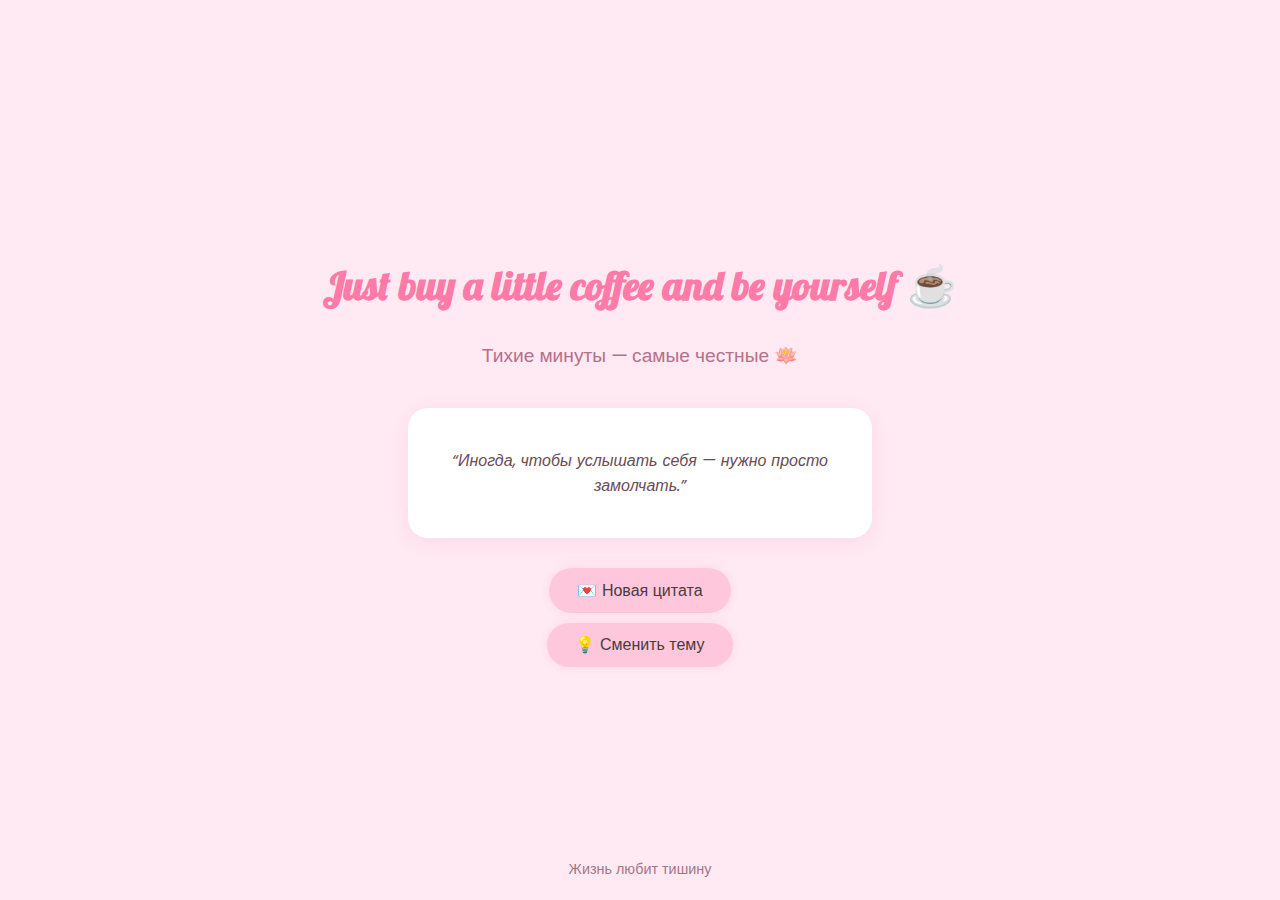
<file: blog/templates/index.html>
<!DOCTYPE html>
<html lang="ru">
<head>
  <meta charset="UTF-8">
  <meta name="viewport" content="width=device-width, initial-scale=1.0">
  <title>Just buy a little coffee and be yourself ☕</title>

  <!-- Подключаем Google Fonts -->
  <link href="https://fonts.googleapis.com/css2?family=Lobster&family=Poppins:wght@400;600&display=swap" rel="stylesheet">

  <style>
    /* --- Общие стили --- */
    body {
      margin: 0;
      font-family: "Poppins", "Segoe UI", sans-serif;
      background-color: #ffeaf3;
      color: #3b2f2f;
      display: flex;
      flex-direction: column;
      align-items: center;
      justify-content: center;
      height: 100vh;
      text-align: center;
      transition: background-color 0.5s, color 0.5s;
    }

    h1 {
      font-family: 'Lobster', cursive;
      font-size: 2.5em;
      color: #ff7ba7;
      margin-bottom: 0.3em;
      animation: fadeIn 2s ease forwards;
    }

    p.subtitle {
      font-size: 1.2em;
      color: #b8708a;
      margin-bottom: 2em;
      animation: fadeIn 3s ease forwards;
    }

    .quote-box {
      background: #fff;
      border-radius: 20px;
      padding: 1.5em 2em;
      box-shadow: 0 4px 20px #ffc7dc80;
      max-width: 400px;
      margin-bottom: 20px;
      transition: background 0.5s, color 0.5s;
    }

    .quote {
      font-style: italic;
      color: #6b4b55;
    }

    button {
      margin-top: 10px;
      padding: 0.8em 1.8em;
      font-size: 1em;
      border: none;
      border-radius: 30px;
      background: #ffc7dc;
      color: #4a3a3a;
      cursor: pointer;
      box-shadow: 0 0 10px #ffc7dc80;
      transition: background 0.3s, box-shadow 0.3s, transform 0.2s;
    }

    button:hover {
      box-shadow: 0 0 20px #ffc7dc;
      transform: translateY(-2px);
    }

    footer {
      position: absolute;
      bottom: 20px;
      font-size: 0.9em;
      color: #a17788;
      animation: fadeIn 5s ease forwards;
    }

    @keyframes fadeIn {
      from { opacity: 0; transform: translateY(10px); }
      to { opacity: 1; transform: translateY(0); }
    }

    /* --- Тёмная тема --- */
    .dark {
      background-color: #1a1a1a;
      color: #ffb6c1;
    }

    .dark .quote-box {
      background-color: #2a2a2a;
    }

    .dark .quote {
      color: #ffb6c1;
    }

    .dark button {
      background: #ff91a4;
      color: #1a1a1a;
    }
  </style>
</head>
<body>
  <h1>Just buy a little coffee and be yourself ☕</h1>
  <p class="subtitle">Тихие минуты — самые честные 🪷</p>

  <div class="quote-box">
    <p class="quote" id="quote">“Иногда, чтобы услышать себя — нужно просто замолчать.”</p>
  </div>

  <button onclick="newQuote()">💌 Новая цитата</button>
  <button id="theme-btn">💡 Сменить тему</button>

  <footer>Жизнь любит тишину</footer>

  <script>
    const quotes = [
      "“Иногда, чтобы услышать себя — нужно просто замолчать.”",
      "“Ты не опоздал. Ты просто идёшь в своём темпе.”",
      "“Счастье — это когда внутри спокойно.”",
      "“Никто не торопится в вечность, но все бегут куда-то.”",
      "“Любовь — это когда молчание звучит громче слов.”",
      "“Иди медленно. Мир подождёт.”"
    ];

    function newQuote() {
      const quoteText = document.getElementById("quote");
      const random = Math.floor(Math.random() * quotes.length);
      quoteText.textContent = quotes[random];
    }

    const themeBtn = document.getElementById('theme-btn');
    themeBtn.addEventListener('click', () => {
      document.body.classList.toggle('dark');
    });
  </script>
</body>
</html>
</file>
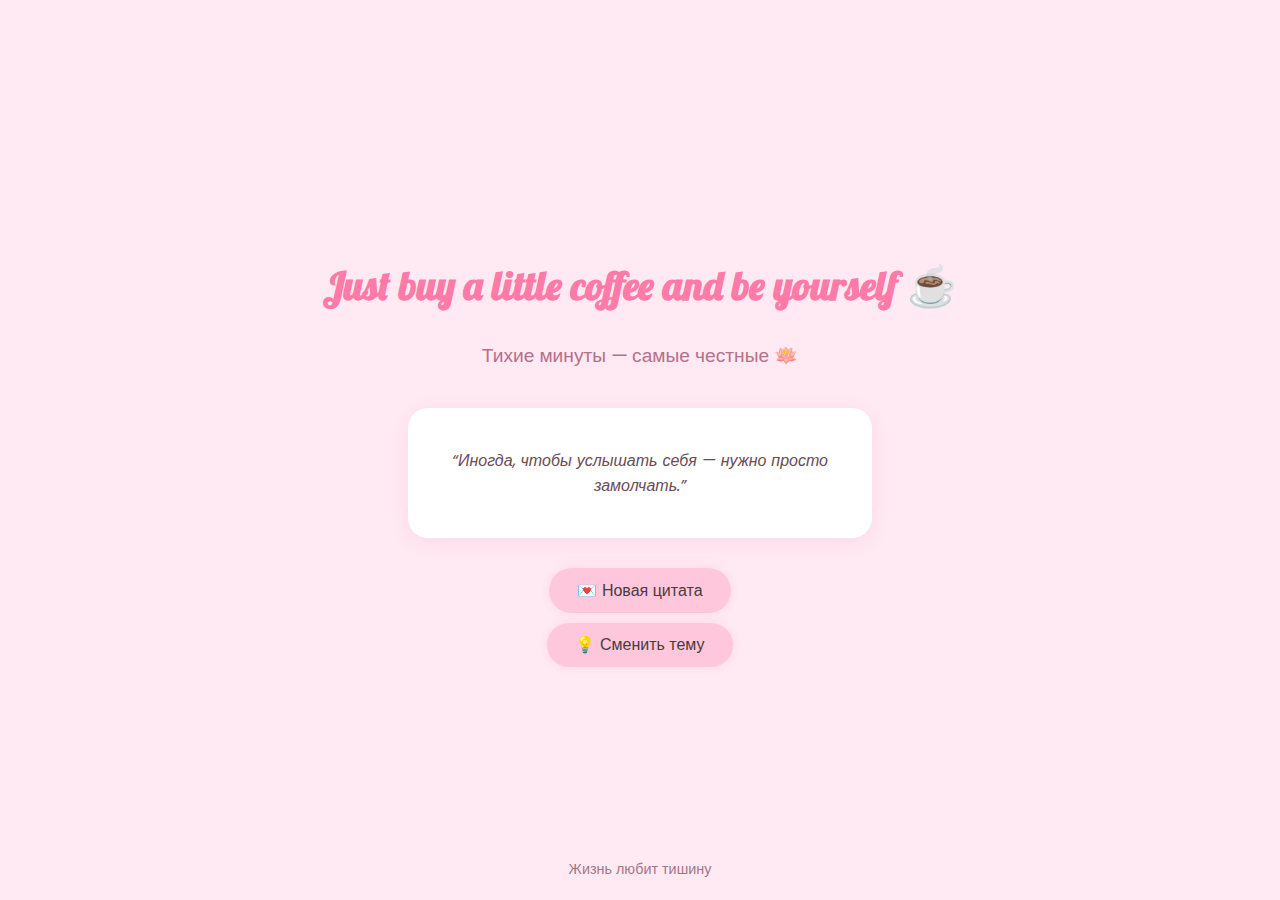
<file: blog/templates/blog/index.html>
<!DOCTYPE html>
<html lang="ru">
<head>
  <meta charset="UTF-8">
  <meta name="viewport" content="width=device-width, initial-scale=1.0">
  <title>Just buy a little coffee and be yourself ☕</title>

  <!-- Подключаем Google Fonts -->
  <link href="https://fonts.googleapis.com/css2?family=Lobster&family=Poppins:wght@400;600&display=swap" rel="stylesheet">

  <style>
    /* --- Общие стили --- */
    body {
      margin: 0;
      font-family: "Poppins", "Segoe UI", sans-serif;
      background-color: #ffeaf3;
      color: #3b2f2f;
      display: flex;
      flex-direction: column;
      align-items: center;
      justify-content: center;
      height: 100vh;
      text-align: center;
      transition: background-color 0.5s, color 0.5s;
    }

    h1 {
      font-family: 'Lobster', cursive;
      font-size: 2.5em;
      color: #ff7ba7;
      margin-bottom: 0.3em;
      animation: fadeIn 2s ease forwards;
    }

    p.subtitle {
      font-size: 1.2em;
      color: #b8708a;
      margin-bottom: 2em;
      animation: fadeIn 3s ease forwards;
    }

    .quote-box {
      background: #fff;
      border-radius: 20px;
      padding: 1.5em 2em;
      box-shadow: 0 4px 20px #ffc7dc80;
      max-width: 400px;
      margin-bottom: 20px;
      transition: background 0.5s, color 0.5s;
    }

    .quote {
      font-style: italic;
      color: #6b4b55;
    }

    button {
      margin-top: 10px;
      padding: 0.8em 1.8em;
      font-size: 1em;
      border: none;
      border-radius: 30px;
      background: #ffc7dc;
      color: #4a3a3a;
      cursor: pointer;
      box-shadow: 0 0 10px #ffc7dc80;
      transition: background 0.3s, box-shadow 0.3s, transform 0.2s;
    }

    button:hover {
      box-shadow: 0 0 20px #ffc7dc;
      transform: translateY(-2px);
    }

    footer {
      position: absolute;
      bottom: 20px;
      font-size: 0.9em;
      color: #a17788;
      animation: fadeIn 5s ease forwards;
    }

    @keyframes fadeIn {
      from { opacity: 0; transform: translateY(10px); }
      to { opacity: 1; transform: translateY(0); }
    }

    /* --- Тёмная тема --- */
    .dark {
      background-color: #1a1a1a;
      color: #ffb6c1;
    }

    .dark .quote-box {
      background-color: #2a2a2a;
    }

    .dark .quote {
      color: #ffb6c1;
    }

    .dark button {
      background: #ff91a4;
      color: #1a1a1a;
    }
  </style>
</head>
<body>
  <h1>Just buy a little coffee and be yourself ☕</h1>
  <p class="subtitle">Тихие минуты — самые честные 🪷</p>

  <div class="quote-box">
    <p class="quote" id="quote">“Иногда, чтобы услышать себя — нужно просто замолчать.”</p>
  </div>

  <button onclick="newQuote()">💌 Новая цитата</button>
  <button id="theme-btn">💡 Сменить тему</button>

  <footer>Жизнь любит тишину</footer>

  <script>
    const quotes = [
      "“Иногда, чтобы услышать себя — нужно просто замолчать.”",
      "“Ты не опоздал. Ты просто идёшь в своём темпе.”",
      "“Счастье — это когда внутри спокойно.”",
      "“Никто не торопится в вечность, но все бегут куда-то.”",
      "“Любовь — это когда молчание звучит громче слов.”",
      "“Иди медленно. Мир подождёт.”"
    ];

    function newQuote() {
      const quoteText = document.getElementById("quote");
      const random = Math.floor(Math.random() * quotes.length);
      quoteText.textContent = quotes[random];
    }

    const themeBtn = document.getElementById('theme-btn');
    themeBtn.addEventListener('click', () => {
      document.body.classList.toggle('dark');
    });
  </script>
</body>
</html>
</file>
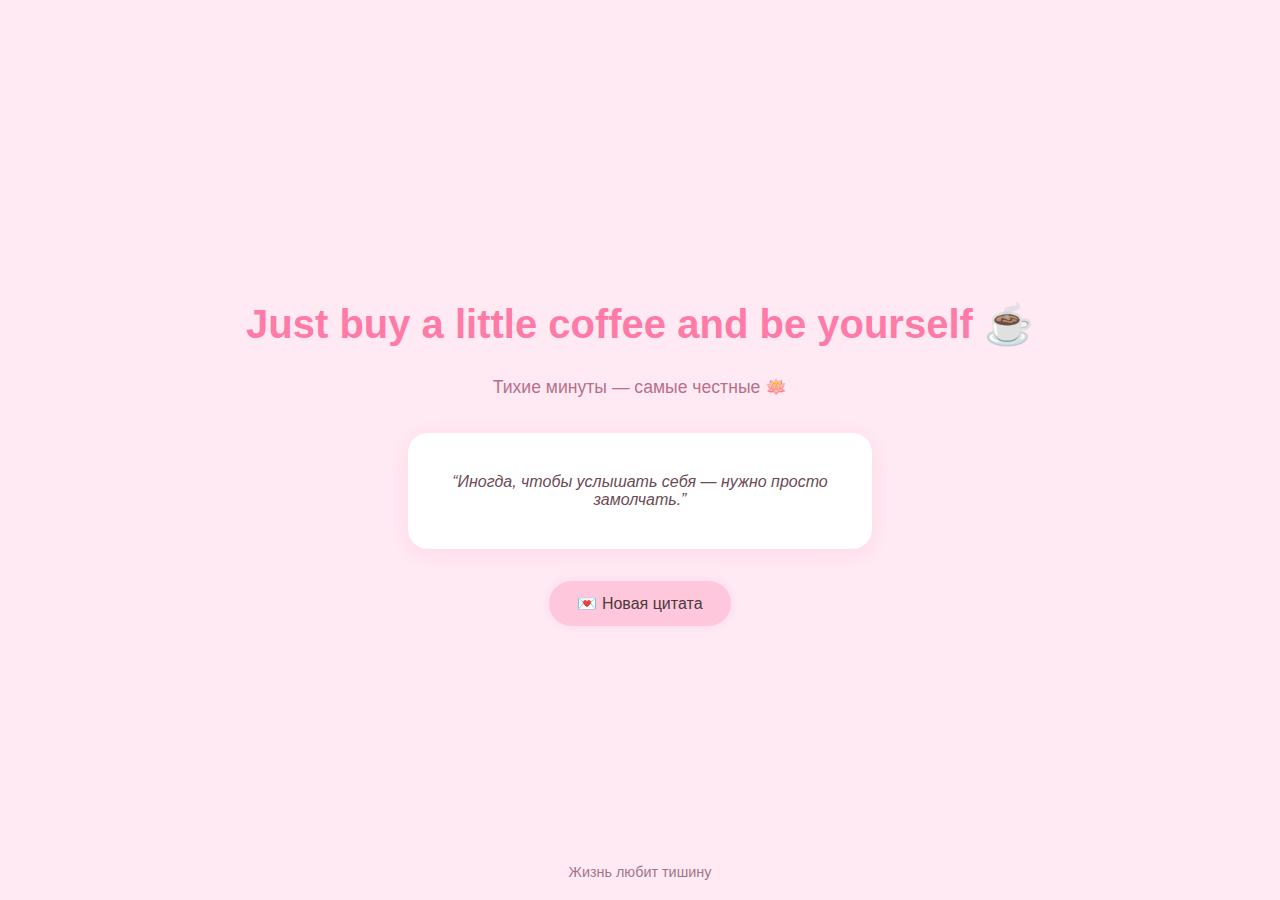
<file: blog/templates/blog/post_list.html>
<!DOCTYPE html>
<html lang="ru">
<head>
  <meta charset="UTF-8">
  <meta name="viewport" content="width=device-width, initial-scale=1.0">
  <title>Just buy a little coffee and be yourself ☕</title>
  <style>
    body {
      margin: 0;
      font-family: "Poppins", "Segoe UI", sans-serif;
      background-color: #ffeaf3;
      color: #3b2f2f;
      display: flex;
      flex-direction: column;
      align-items: center;
      justify-content: center;
      height: 100vh;
      text-align: center;
      overflow: hidden;
    }

    h1 {
      font-size: 2.5em;
      color: #ff7ba7;
      margin-bottom: 0.3em;
      animation: fadeIn 2s ease forwards;
    }

    p.subtitle {
      font-size: 1.1em;
      color: #b8708a;
      margin-bottom: 2em;
      animation: fadeIn 3s ease forwards;
    }

    .quote-box {
      background: #fff;
      border-radius: 20px;
      padding: 1.5em 2em;
      box-shadow: 0 4px 20px #ffc7dc80;
      max-width: 400px;
      animation: fadeIn 4s ease forwards;
    }

    .quote {
      font-style: italic;
      color: #6b4b55;
    }

    button {
      margin-top: 2em;
      padding: 0.8em 1.8em;
      font-size: 1em;
      border: none;
      border-radius: 30px;
      background: #ffc7dc;
      color: #4a3a3a;
      cursor: pointer;
      box-shadow: 0 0 10px #ffc7dc80;
      transition: box-shadow 0.3s ease, transform 0.2s ease;
    }

    button:hover {
      box-shadow: 0 0 20px #ffc7dc;
      transform: translateY(-2px);
    }

    @keyframes fadeIn {
      from { opacity: 0; transform: translateY(10px); }
      to { opacity: 1; transform: translateY(0); }
    }

    footer {
      position: absolute;
      bottom: 20px;
      font-size: 0.9em;
      color: #a17788;
      animation: fadeIn 5s ease forwards;
    }
  </style>
</head>
<body>
  <h1 class="fade-in">Just buy a little coffee and be yourself ☕</h1>
  <p class="subtitle">Тихие минуты — самые честные 🪷</p>

  <div class="quote-box">
    <p class="quote" id="quote">
      “Иногда, чтобы услышать себя — нужно просто замолчать.”
    </p>
  </div>

  <button onclick="newQuote()">💌 Новая цитата</button>

  <footer>Жизнь любит тишину</footer>

  <script>
    const quotes = [
      "“Иногда, чтобы услышать себя — нужно просто замолчать.”",
      "“Ты не опоздал. Ты просто идёшь в своём темпе.”",
      "“Счастье — это когда внутри спокойно.”",
      "“Никто не торопится в вечность, но все бегут куда-то.”",
      "“Любовь — это когда молчание звучит громче слов.”",
      "“Иди медленно. Мир подождёт.”"
    ];

    function newQuote() {
      const quoteText = document.getElementById("quote");
      const random = Math.floor(Math.random() * quotes.length);
      quoteText.textContent = quotes[random];
    }
  </script>
</body>
</html>
</file>
